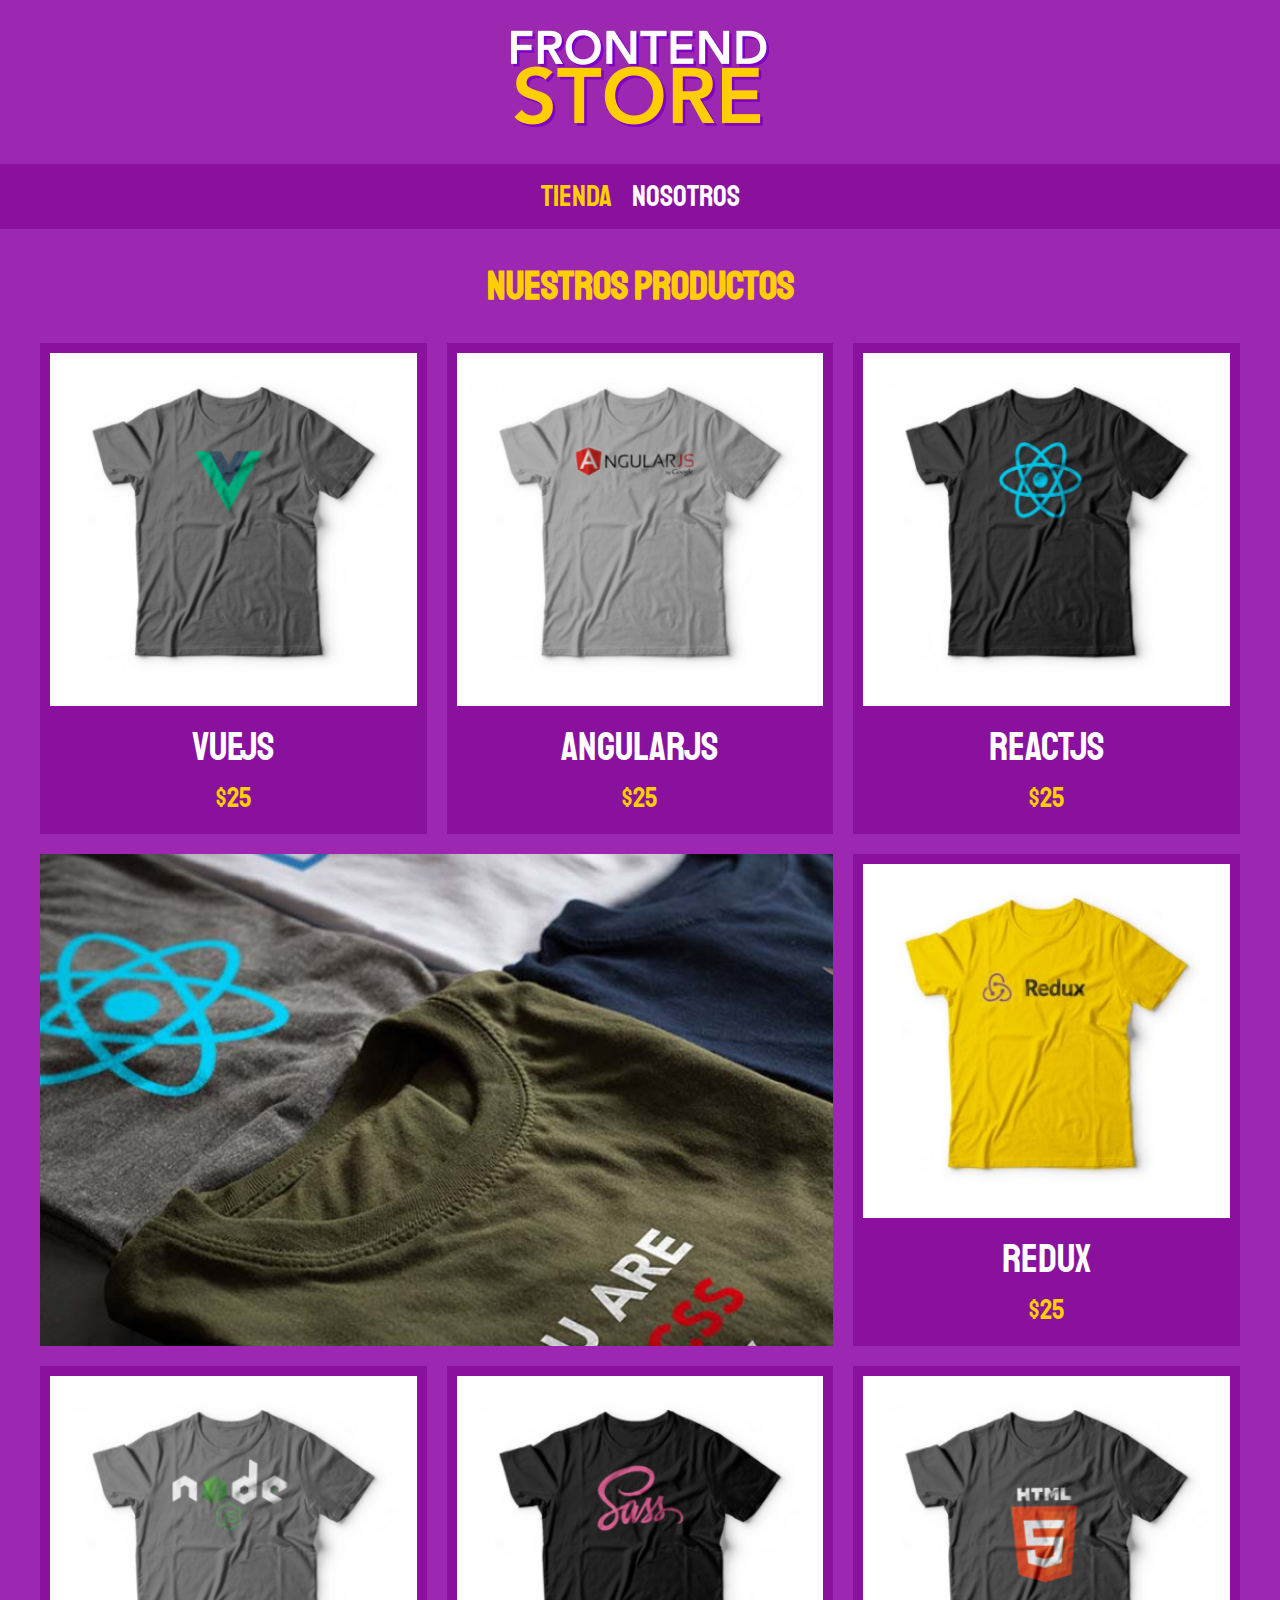
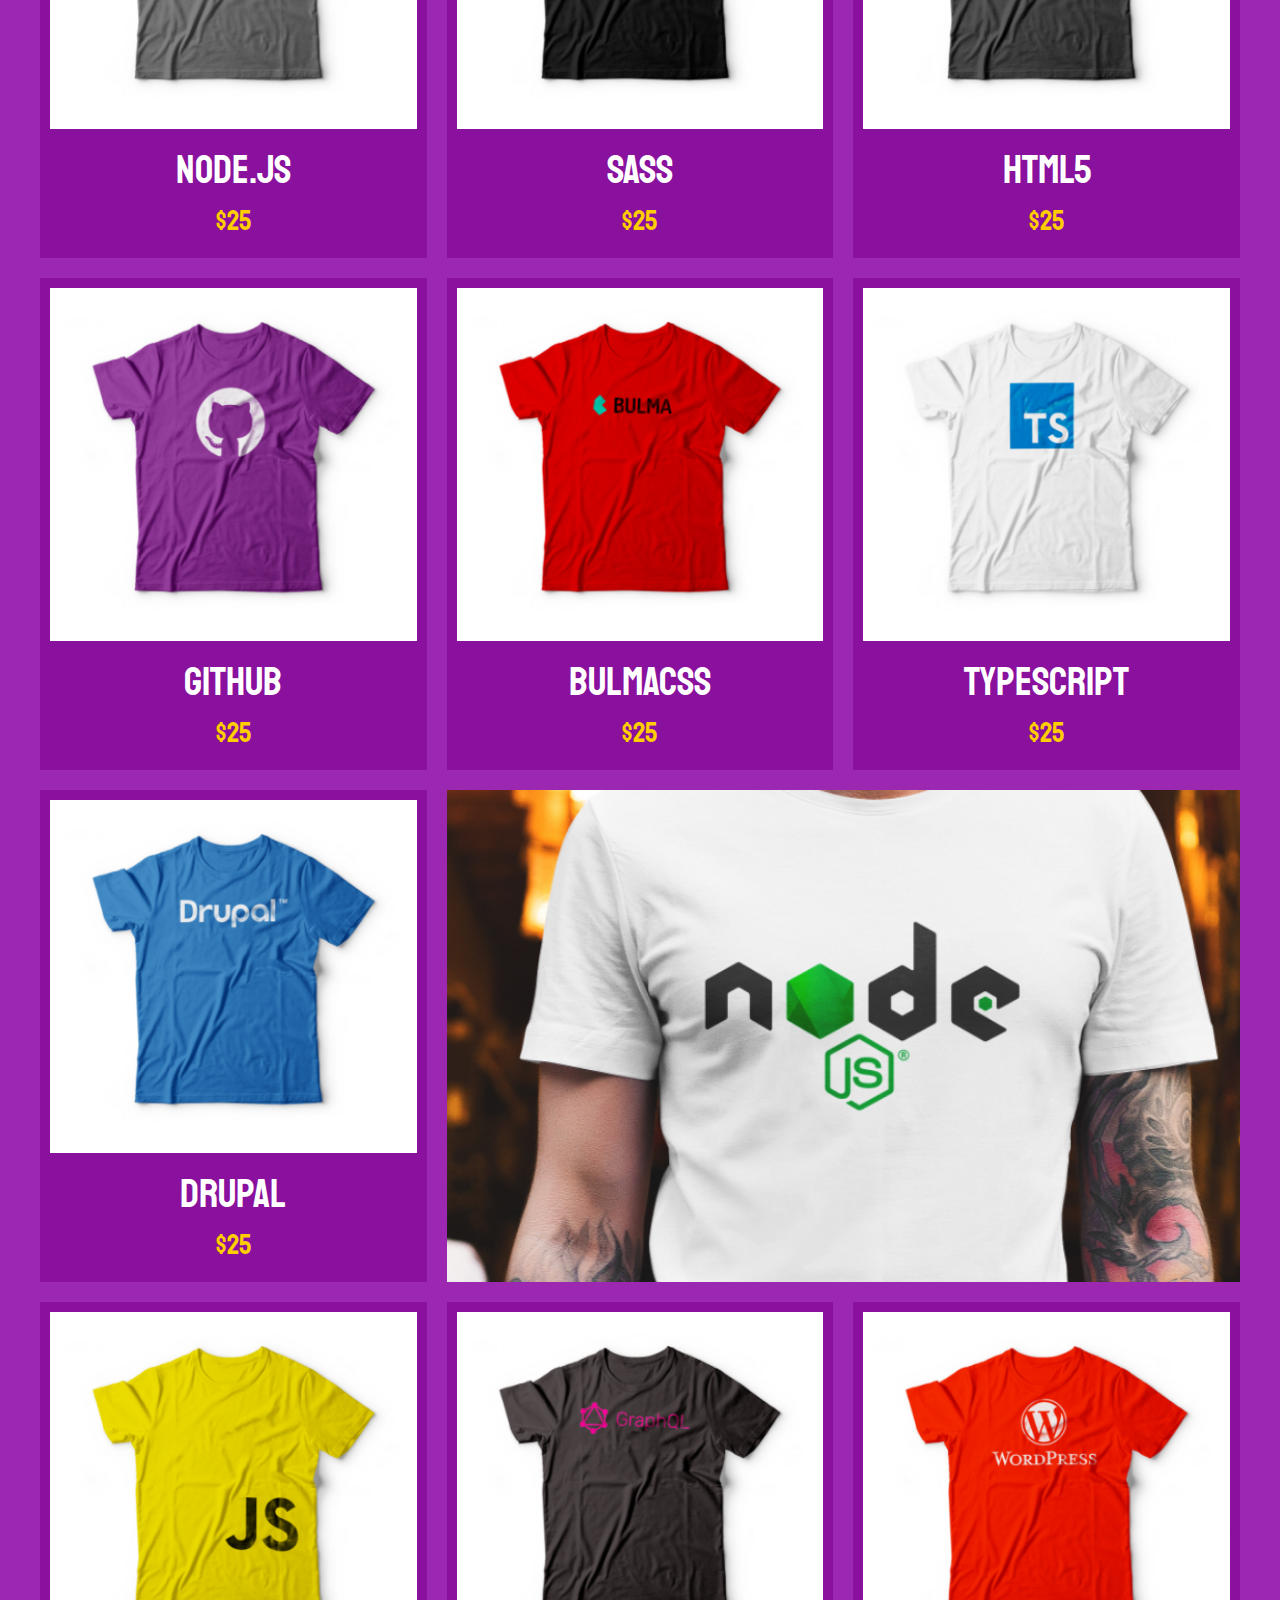
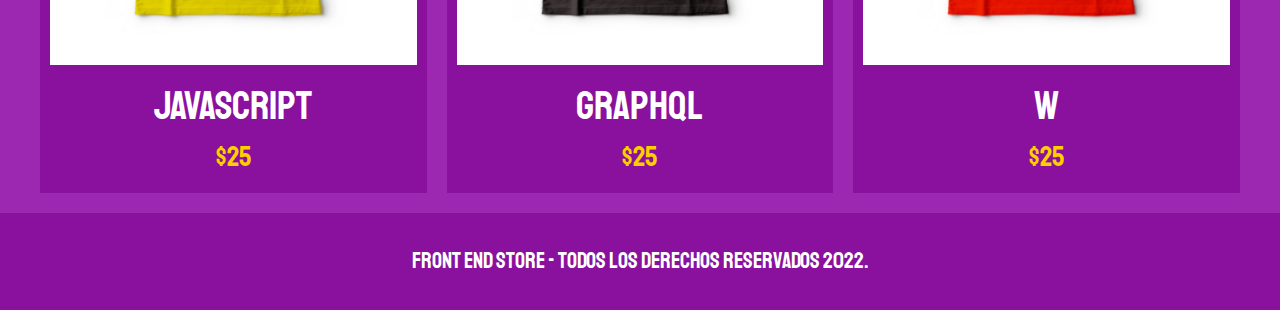
<file: index.html>
<!DOCTYPE html>
<html lang="en">
<head>
    <meta charset="UTF-8">
    <meta http-equiv="X-UA-Compatible" content="IE=edge">
    <meta name="viewport" content="width=device-width, initial-scale=1.0">
    <title>FrontEndStore</title>
    <link rel="Stylesheet" href="css/normalize.css">
    <link rel="preconnect" href="https://fonts.gstatic.com">
    <link href="https://fonts.googleapis.com/css2?family=Staatliches&display=swap" rel="stylesheet">
    <link rel="Stylesheet" href="css/style.css">


</head>
    <body>
        <header class="header">
            <a href="index.html">
                <img class="header__logo" src="img/logo.png" alt="Logotipo">
            </a>
        </header>

        <nav class="navegacion">
            <a class="navegacion__enlace navegacion__enlace--activo" href="index.html"">Tienda</a>
            <a class="navegacion__enlace" href="nosotros.html">Nosotros</a>
        </nav>

        <main class="contenedor">
            <h1>nuestros Productos</h1>

            <div class="grid">
                <div class="producto">
                    <a href="producto.html">
                        <img class="producto__imagen" src="img/1.jpg" alt="imagen camisa">
                        <div class="producto__informacion">
                            <p class="producto__nombre">VueJS</p>
                            <p class="producto__precio">$25</p>
                        </div>
                    </a>

                </div> <!--Fin clase producto-->

                <div class="producto">
                    <a href="producto.html">
                        <img class="producto__imagen" src="img/2.jpg" alt="imagen camisa">
                        <div class="producto__informacion">
                            <p class="producto__nombre">AngularJS</p>
                            <p class="producto__precio">$25</p>
                        </div>
                    </a>

                </div> <!--Fin clase producto-->

                <div class="producto">
                    <a href="producto.html">
                        <img class="producto__imagen" src="img/3.jpg" alt="imagen camisa">
                        <div class="producto__informacion">
                            <p class="producto__nombre">ReactJS</p>
                            <p class="producto__precio">$25</p>
                        </div>
                    </a>

                </div> <!--Fin clase producto-->
                
                <div class="producto">
                    <a href="producto.html">
                        <img class="producto__imagen" src="img/4.jpg" alt="imagen camisa">
                        <div class="producto__informacion">
                            <p class="producto__nombre">Redux</p>
                            <p class="producto__precio">$25</p>
                        </div>
                    </a>

                </div> <!--Fin clase producto-->

                <div class="producto">
                    <a href="producto.html">
                        <img class="producto__imagen" src="img/5.jpg" alt="imagen camisa">
                        <div class="producto__informacion">
                            <p class="producto__nombre">Node.js</p>
                            <p class="producto__precio">$25</p>
                        </div>
                    </a>

                </div> <!--Fin clase producto-->

                <div class="producto">
                    <a href="producto.html">
                        <img class="producto__imagen" src="img/6.jpg" alt="imagen camisa">
                        <div class="producto__informacion">
                            <p class="producto__nombre">SASS</p>
                            <p class="producto__precio">$25</p>
                        </div>
                    </a>

                </div> <!--Fin clase producto-->

                <div class="producto">
                    <a href="producto.html">
                        <img class="producto__imagen" src="img/7.jpg" alt="imagen camisa">
                        <div class="producto__informacion">
                            <p class="producto__nombre">HTML5</p>
                            <p class="producto__precio">$25</p>
                        </div>
                    </a>

                </div> <!--Fin clase producto-->

                <div class="producto">
                    <a href="producto.html">
                        <img class="producto__imagen" src="img/8.jpg" alt="imagen camisa">
                        <div class="producto__informacion">
                            <p class="producto__nombre">Github</p>
                            <p class="producto__precio">$25</p>
                        </div>
                    </a>

                </div> <!--Fin clase producto-->

                <div class="producto">
                    <a href="producto.html">
                        <img class="producto__imagen" src="img/9.jpg" alt="imagen camisa">
                        <div class="producto__informacion">
                            <p class="producto__nombre">BulmaCSS</p>
                            <p class="producto__precio">$25</p>
                        </div>
                    </a>

                </div> <!--Fin clase producto-->

                <div class="producto">
                    <a href="producto.html">
                        <img class="producto__imagen" src="img/10.jpg" alt="imagen camisa">
                        <div class="producto__informacion">
                            <p class="producto__nombre">TypeScript</p>
                            <p class="producto__precio">$25</p>
                        </div>
                    </a>

                </div> <!--Fin clase producto-->

                <div class="producto">
                    <a href="producto.html">
                        <img class="producto__imagen" src="img/11.jpg" alt="imagen camisa">
                        <div class="producto__informacion">
                            <p class="producto__nombre">Drupal</p>
                            <p class="producto__precio">$25</p>
                        </div>
                    </a>

                </div> <!--Fin clase producto-->

                <div class="producto">
                    <a href="producto.html">
                        <img class="producto__imagen" src="img/12.jpg" alt="imagen camisa">
                        <div class="producto__informacion">
                            <p class="producto__nombre">JavaScript</p>
                            <p class="producto__precio">$25</p>
                        </div>
                    </a>

                </div> <!--Fin clase producto-->

                <div class="producto">
                    <a href="producto.html">
                        <img class="producto__imagen" src="img/13.jpg" alt="imagen camisa">
                        <div class="producto__informacion">
                            <p class="producto__nombre">GraphQL</p>
                            <p class="producto__precio">$25</p>
                        </div>
                    </a>

                </div> <!--Fin clase producto-->

                <div class="producto">
                    <a href="producto.html">
                        <img class="producto__imagen" src="img/14.jpg" alt="imagen camisa">
                        <div class="producto__informacion">
                            <p class="producto__nombre">W</p>
                            <p class="producto__precio">$25</p>
                        </div>
                    </a>

                </div> <!--Fin clase producto-->

                <div class="grafico grafico--camisas"></div>
                <div class="grafico grafico--node"></div>
                
            </div>
        </main>

        <footer class="footer">
            <p class="footer__texto">Front End Store - Todos los derechos Reservados 2022.</p>
        </footer>

    </body>
</html>
</file>
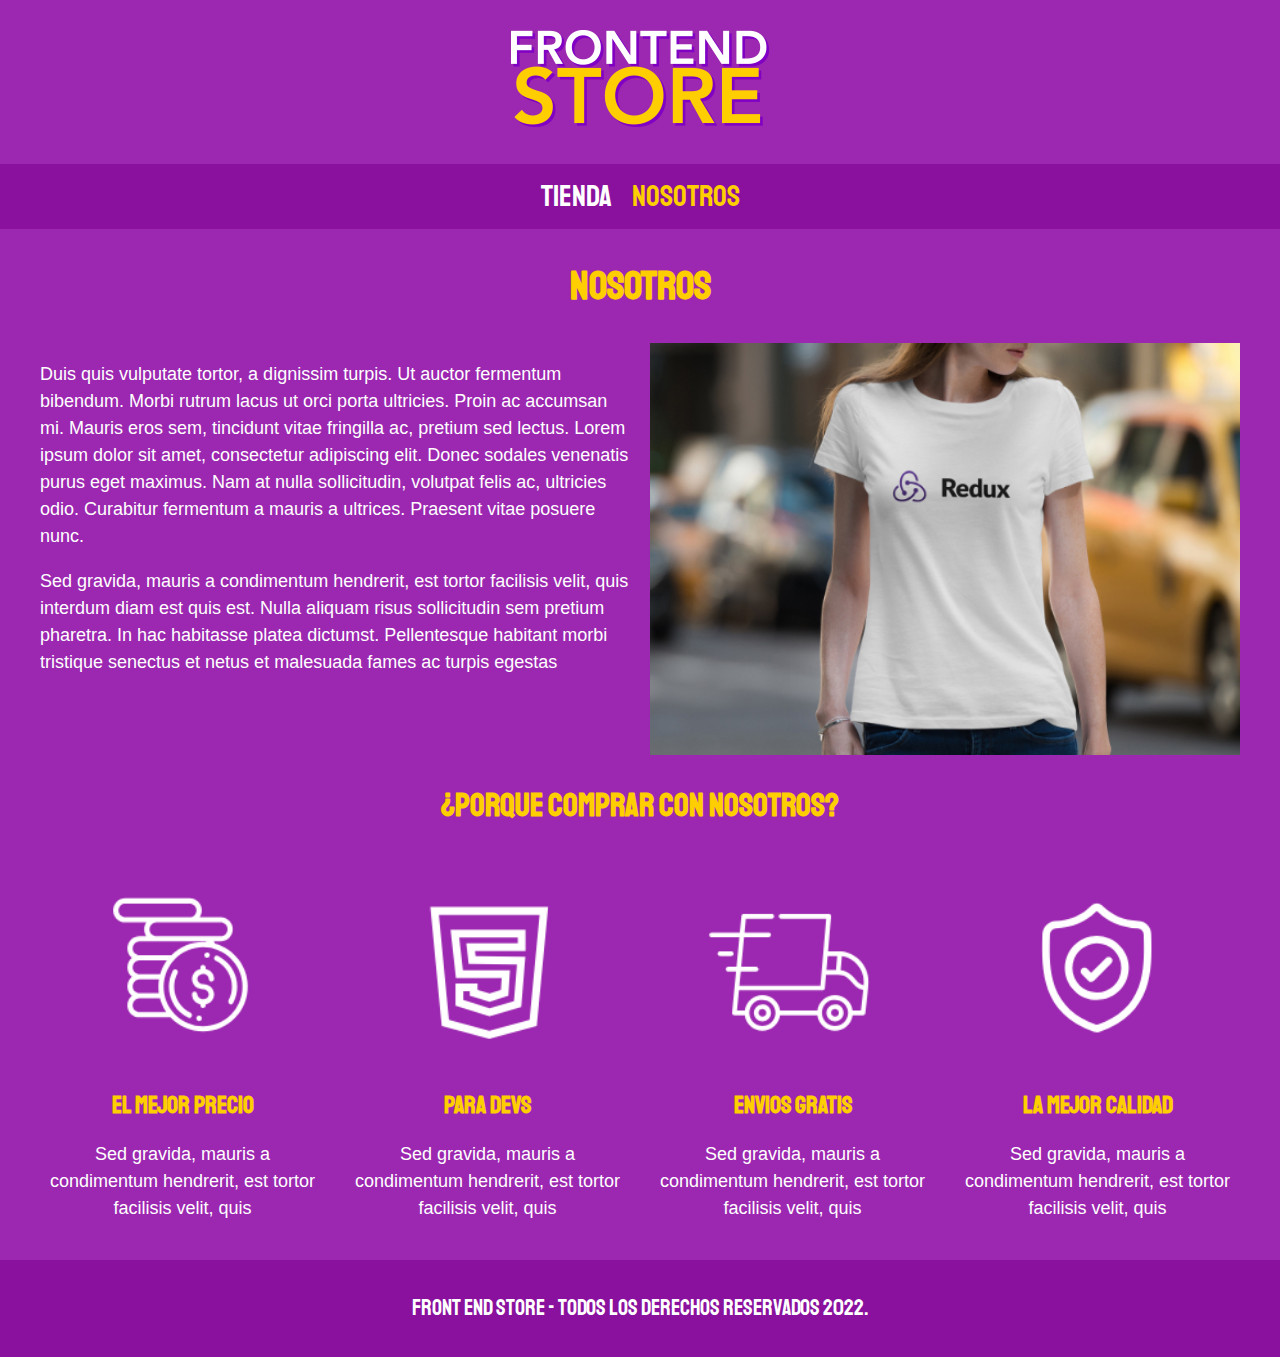
<file: nosotros.html>
<!DOCTYPE html>
<html lang="en">
<head>
    <meta charset="UTF-8">
    <meta http-equiv="X-UA-Compatible" content="IE=edge">
    <meta name="viewport" content="width=device-width, initial-scale=1.0">
    <title>FrontEndStore</title>
    <link rel="Stylesheet" href="css/normalize.css">
    <link rel="preconnect" href="https://fonts.gstatic.com">
    <link href="https://fonts.googleapis.com/css2?family=Staatliches&display=swap" rel="stylesheet">
    <link rel="Stylesheet" href="css/style.css">


</head>
    <body>
        <header class="header">
            <a href="index.html">
                <img class="header__logo" src="img/logo.png" alt="Logotipo">
            </a>
        </header>

        <nav class="navegacion">
            <a class="navegacion__enlace " href="index.html"">Tienda</a>
            <a class="navegacion__enlace navegacion__enlace--activo" href="nosotros.html">Nosotros</a>
        </nav>

        <main class="contenedor">
            <h1>Nosotros</h1>

            <div class="nosotros">
                <div class="nosotros__contenido">
                    <p>Duis quis vulputate tortor, a dignissim turpis. Ut auctor fermentum bibendum. 
                    Morbi rutrum lacus ut orci porta ultricies. Proin ac accumsan mi. Mauris eros sem, 
                    tincidunt vitae fringilla ac, pretium sed lectus. Lorem ipsum dolor sit amet, 
                    consectetur adipiscing elit. Donec sodales venenatis purus eget maximus. 
                    Nam at nulla sollicitudin, volutpat felis ac, ultricies odio. 
                    Curabitur fermentum a mauris a ultrices. Praesent vitae posuere nunc.</p>

                    <p>Sed gravida, mauris a condimentum hendrerit, est tortor facilisis velit, 
                    quis interdum diam est quis est. Nulla aliquam risus sollicitudin sem pretium pharetra. 
                    In hac habitasse platea dictumst. Pellentesque habitant morbi tristique senectus
                    et netus et malesuada fames ac turpis egestas</p>

                </div>

                <img class="nosotros__imagen" src="img/nosotros.jpg" alt="imagen nosotros">

            </div>
        </main>

        <section class="contenedor comprar">
            <h2 class="comprar__titulo">¿Porque comprar con nosotros?</h2>

            <div class="bloques">
                <div class="bloque">
                    <img class="bloque__imagen" src="img/icono_1.png" alt="porque comprar">
                    <h3 class="bloque__titulo">El mejor precio</h3>
                    <p>Sed gravida, mauris a condimentum hendrerit, est tortor facilisis velit, 
                        quis </p>
                </div> <!--.bloque-->

                <div class="bloque">
                    <img class="bloque__imagen" src="img/icono_2.png" alt="porque comprar">
                    <h3 class="bloque__titulo">Para Devs</h3>
                    <p>Sed gravida, mauris a condimentum hendrerit, est tortor facilisis velit, 
                        quis </p>
                </div> <!--.bloque-->

                <div class="bloque">
                    <img class="bloque__imagen" src="img/icono_3.png" alt="porque comprar">
                    <h3 class="bloque__titulo">Envios gratis</h3>
                    <p>Sed gravida, mauris a condimentum hendrerit, est tortor facilisis velit, 
                        quis </p>
                </div> <!--.bloque-->

                <div class="bloque">
                    <img class="bloque__imagen" src="img/icono_4.png" alt="porque comprar">
                    <h3 class="bloque__titulo">La mejor calidad</h3>
                    <p>Sed gravida, mauris a condimentum hendrerit, est tortor facilisis velit, 
                        quis </p>
                </div> <!--.bloque-->
            </div> <!--.bloques-->
        </section>

        <footer class="footer">
            <p class="footer__texto">Front End Store - Todos los derechos Reservados 2022.</p>
        </footer>

    </body>
</html>
</file>
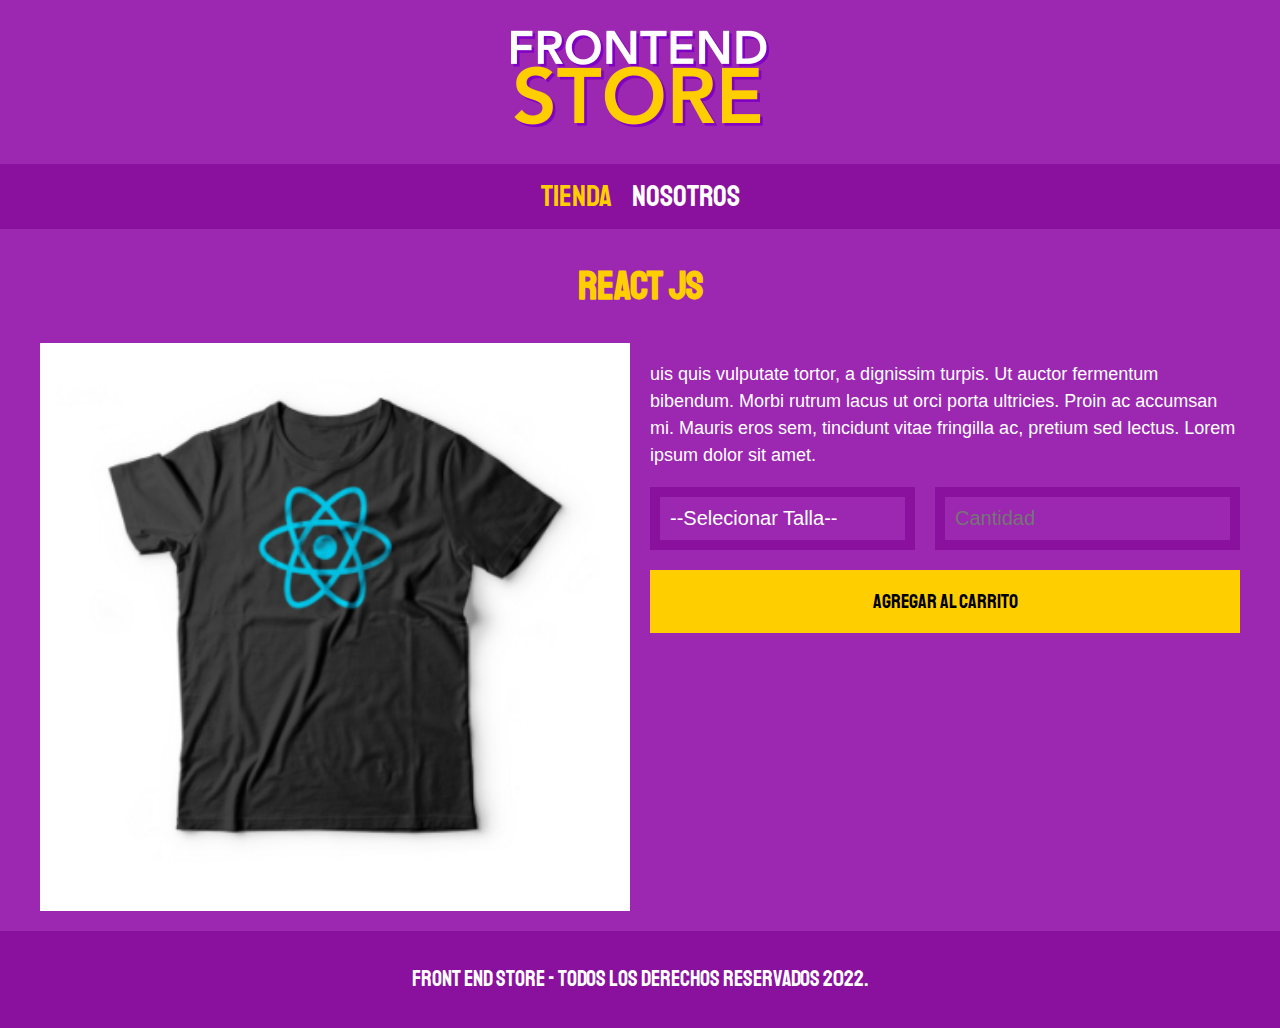
<file: producto.html>
<!DOCTYPE html>
<html lang="en">
<head>
    <meta charset="UTF-8">
    <meta http-equiv="X-UA-Compatible" content="IE=edge">
    <meta name="viewport" content="width=device-width, initial-scale=1.0">
    <title>FrontEndStore</title>
    <link rel="Stylesheet" href="css/normalize.css">
    <link rel="preconnect" href="https://fonts.gstatic.com">
    <link href="https://fonts.googleapis.com/css2?family=Staatliches&display=swap" rel="stylesheet">
    <link rel="Stylesheet" href="css/style.css">


</head>
    <body>
        <header class="header">
            <a href="index.html">
                <img class="header__logo" src="img/logo.png" alt="Logotipo">
            </a>
        </header>

        <nav class="navegacion">
            <a class="navegacion__enlace navegacion__enlace--activo" href="index.html"">Tienda</a>
            <a class="navegacion__enlace" href="nosotros.html">Nosotros</a>
        </nav>

        <main class="contenedor">
            <h1>React JS</h1>

            <div class="camisa">
                <img class="camisa__imagen" src="img/3.jpg" alt="Imagen del producto">

                <div class="camisa__contenido">
                    <p>uis quis vulputate tortor, a dignissim turpis. Ut auctor fermentum bibendum. 
                        Morbi rutrum lacus ut orci porta ultricies. Proin ac accumsan mi. Mauris eros sem, 
                        tincidunt vitae fringilla ac, pretium sed lectus. Lorem ipsum dolor sit amet.</p>

                        <form class="formulario">
                            <select class="formulario__campo">
                                <option disabled selected>--Selecionar Talla--</option>
                                <option>Chica</option>
                                <option>Mediana</option>
                                <option>Grande</option>
                            </select>
                            <input class="formulario__campo" type="number" placeholder="Cantidad" min="1">
                            <input class="formulario__submit" type="submit" value="Agregar al Carrito">
                        </form>
                </div>
            </div>
        </main>

        <footer class="footer">
            <p class="footer__texto">Front End Store - Todos los derechos Reservados 2022.</p>
        </footer>

    </body>
</html>
</file>
<file: css/style.css>
:root{
    --primario: #9C27B0;
    --primarioOscuro: #89119D;
    --secundario: #FFCE00;
    --secundarioOscuro: rgb(233,287,2);
    --blanco: #FFF;
    --negro: #000;

    --fuentePrincipal: 'Staatliches', cursive;
}

/* Globales */

html {
    box-sizing: border-box;
    font-size: 62.5%;
  }

  *, *:before, *:after {
    box-sizing: inherit;
  }

  body{
      background-color: var(--primario);
      font-size: 1.6rem;
      line-height: 1.5;
    
  }

  p{
      font-size: 1.8rem;
      font-family: Arial, Helvetica, sans-serif;
      color: var(--blanco);
  }

  a{
      text-decoration: none;
  }

  img{
      width: 100%;
  }

  .contenedor{
      max-width: 120rem;
      margin: 0 auto;
  }

  h1, h2, h3{
      text-align: center;
      color: var(--secundario);
      font-family: var(--fuentePrincipal);
  }

  h1{
      font-size: 4rem;
  }

  h2{
      font-size: 3.2rem;
  }

  h3{
      font-size: 2.4rem;
  }

  /* Header */

  .header{
      display: flex;
      justify-content: center;
  }

  .header__logo{
      margin: 3rem 0;
  }

  /* Footer */

  .footer{
      background-color: var(--primarioOscuro);
      padding: 1rem 0;
      margin-top: 2rem;

  }

  .footer__texto{
      font-family: var(--fuentePrincipal);
      text-align: center;
      font-size: 2.2rem;

  }

  /* Navegacion */

  .navegacion{
      background-color: var(--primarioOscuro);
      padding: 1rem 0;
      display: flex;
      justify-content: center;
      /*gap: 2rem; * Separacion de forma nueva*/

  }

  .navegacion__enlace{
      font-family: var(--fuentePrincipal);
      color: var(--blanco);
      font-size: 3rem;
      margin-right: 2rem;

  }
  .navegacion__enlace:last-of-type{
      margin-right: 0;

  }

  .navegacion__enlace--activo,
  .navegacion__enlace:hover {
      color: var(--secundario);

  }

  /* Grid */

  .grid{
      display: grid;
      grid-template-columns: repeat(2, 1fr);
      gap: 2rem;
  }

  @media (min-width: 768px) {
      .grid{
        grid-template-columns: repeat(3, 1fr);
      }
      
  }

  /* Productos */

  .producto{
      background-color: var(--primarioOscuro);
      padding: 1rem;
  }

  .producto__nombre{
      font-size: 4rem;
  }

  .producto__precio{
      font-size: 2.8rem;
      color: var(--secundario);
  }

  .producto__nombre,
  .producto__precio{
      font-family: var(--fuentePrincipal);
      margin: 1rem 0;
      text-align: center;
      line-height: 1.2;
  }

  /* Graficos */ 

  .grafico{
    min-width: 30rem;
    background-repeat: no-repeat;
    background-size: cover;
    grid-column: 1 / 3;
    grid-column: 1 / 3;

  }

  .grafico--camisas{
    grid-row: 2 / 3;
    
    background-image: url(../img/grafico1.jpg);
  }

  .grafico--node{
    background-image: url(../img/grafico2.jpg);
    grid-row: 8 / 9;
  }

  @media (min-width: 768px) {
    .grafico--node{
        grid-row: 5 / 6;
        grid-column: 2 / 4;
      }
  }
 
  /* Nosotros */

  .nosotros{
    display: grid;
    grid-template-rows: repeat(2, auto);
  }

@media (min-width: 768px) {
    .nosotros{
        grid-template-columns: repeat(2, 1fr);
        column-gap: 2rem;
      }
}
  
  .nosotros__imagen{
      grid-row: 1 / 2;
  }

  @media (min-width: 768px) {
      .nosotros__imagen{
          grid-column: 2 / 3;
      }
  }

  /* Bloques */

  .bloques{
    display: grid;
    grid-template-columns: repeat(2, 1fr);
    gap: 2rem;
  }
  @media (min-width: 768px) {
      .bloques{
        grid-template-columns: repeat(4, 1fr);
      }
  }

  .bloque{
      text-align: center;
      
  }
 
  .bloque__titulo{
      margin: 0;
  }

  /*.bloque__imagen{
      width: 150px;
      height: 100px;
      
  }*/

  /* Pagina del Producto */
  
  @media (min-width: 768px) {
      .camisa{
          display: grid;
          grid-template-columns: repeat(2, 1fr);
          column-gap: 2rem;
      }
  }

  .formulario{
    display: grid;
    grid-template-columns: repeat(2, 1fr);
    gap: 2rem;
  }

  .formulario__campo{
      border-color: var(--primarioOscuro) ;
      border-width: 1rem;
      border-style: solid;
      background-color: transparent;
      color: var(--blanco);
      font-size: 2rem;
      font-family: Arial, Helvetica, sans-serif;
      padding: 1rem;
      appearance: none;


  }

  .formulario__submit{
    background-color: var(--secundario);
    border: none;
    font-size: 2rem;
    font-family: var(--fuentePrincipal);
    padding: 2rem;
    transition: background-color .3s ease;
    grid-column: 1 / 3;
    
  }

  .formulario__submit:hover{
      cursor: pointer;
      background-color: var(--secundarioOscuro);
  }
</file>
